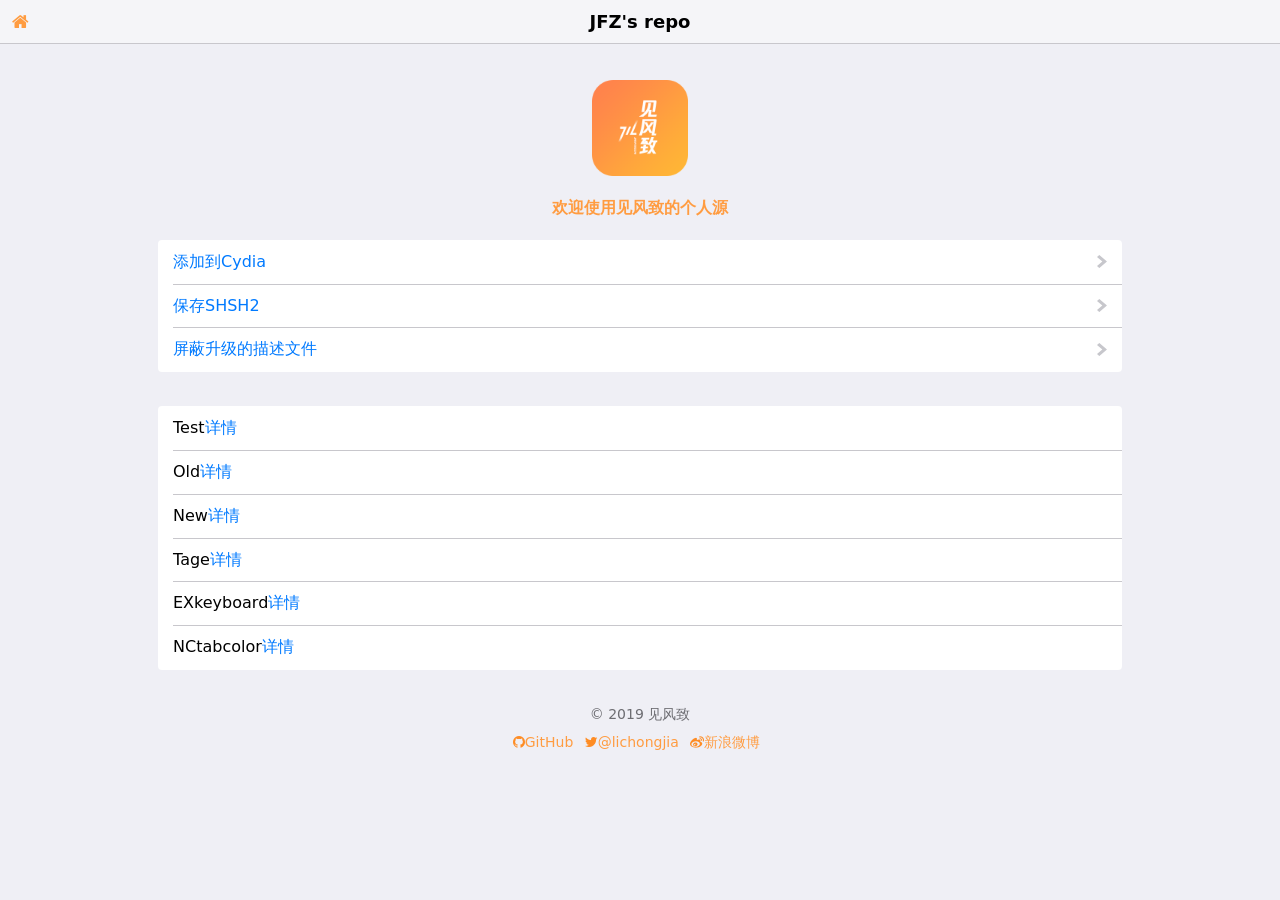
<file: index.html>
<!DOCTYPE html>
<html lang="zh-CN">

<head>
    <meta charset="utf-8">
    <title>见风致</title>
    <meta name="viewport" content="initial-scale=1, maximum-scale=1, user-scalable=0">
    <!-- 设置网页图标 -->
    <link rel="shortcut icon" href="img/favicon.png">
    <link rel="apple-touch-icon" href="img/favicon.png">
    <!-- 导入CSS样式 -->
    <link rel="stylesheet" href="font-awesome/css/font-awesome.css">
    <link rel="stylesheet" href="css/ios7.css">
    <link rel="stylesheet" href="css/my.css">
    <!-- 导入js脚本 -->
    <script type="text/javascript" src="js/ios7.js"></script>
</head>

<body>
    <header>
        <h1>JFZ's repo</h1>
        <a href="https://jfzcydia.github.io/"><i id="homelink" class="fa fa-home"></i></a>
    </header>
    <main id="content">
        <div id="welcome">
            <img src="img/favicon.png" alt="" id="logo">
            <h4>欢迎使用见风致的个人源</h4>
        </div>
        <section class="block">
            <ul>
                <li><a href="cydia://url/https://cydia.saurik.com/api/share#?source=https://jfzcydia.github.io/" role="button">添加到Cydia</a></li>
                <li><a href="#" target="_blank" role="button">保存SHSH2</a></li>
                <li><a href="#" target="_blank" role="button">屏蔽升级的描述文件</a></li>
            </ul>
        </section>
        <section class="block">
            <ul>
                <li>
                    <p>Test<a href="depiction/?p=test">详情</a></p>
                </li>                <li>
                    <p>Old<a href="depiction/?p=oldpackage">详情</a></p>
                </li>
                <li>
                    <p>New<a href="depiction/?p=newpackage">详情</a></p>
                </li>
                <li>
                    <p>Tage<a href="depiction/?p=tage">详情</a></p>
                </li>
                <li>
                    <p>EXkeyboard<a href="depiction/?p=exkeyboard">详情</a></p>
                </li>
                <li>
                    <p>NCtabcolor<a href="depiction/?p=nctabcolor">详情</a></p>
                </li>
        </section>
        <section id="contact" class="block">
            <p role="footer">&copy 2019 见风致</p>
            <p>
                <a href="https://github.com/lichongjia"><i class="fa fa-github"></i>GitHub</a>
                <a href="https://twitter.com/lichongjia"><i class="fa fa-twitter"></i>@lichongjia</a>
                <a href="https://weibo.com/lichongjia"><i class="fa fa-weibo"></i>新浪微博</a>
            </p>
        </section>
    </main>
</body>

</html>
</file>
<file: css/my.css>
#welcome,
#packageName,
#packageShortDesc,
#checkios,
#compatibilityCheck,
#copyright {
    text-align: center;
}

#logo {
    display: block;
    margin: 0 auto;
    width: 100%;
    max-width: 10%;
}

.alert span {
    vertical-align: middle;
}

.alert i {
    font-size: 1.5em;
    vertical-align: middle;
}

#support {
    color: #13CE66;
}

#least {
    color: #F76260;
}

#untest {
    color: #FFBE00;
}

#only {
    color: #10AEFF;
}

#packageError {
    text-align: center;
}

#packageError span {
    padding: 0.2em 0.5em;
    background: #F76260;
    color: #fff;
    border-radius: 2px;
}

.badge {
    padding: 0 0.2em;
    color: #fff;
    text-align: center;
    background-color: #777;
    border-radius: 2px;
}

#shotlist p {
    text-align: center;
}

.shot {
    display: block;
    margin: 0 auto;
    width: 100%;
    max-width: 414px;
}

#welcome {
    color: #ff9c41;
}

#homelink {
    display: block;
    position: fixed;
    top: 0px;
    left: 12px;
    text-align: left;
    font-size: 18px;
    line-height: 44px;
    color: #ff9c41;
}

#dependencyList span {
    display: inline-block;
    margin-right: 1em;
}

#contact p,
[role=footer] {
    display: block;
    margin: 0.5em 0;
    padding: 0;
}

#contact p {
    text-align: center;
    font-size: 14px;
}

#contact p a {
    margin-right: 0.5em;
    color: #ff9c41;
    /*color: #6d6d72;*/
}

#contact i {
    color: #fe8c24;
}
</file>
<file: css/ios7.css>
/*! normalize.css v7.0.0 | MIT License | github.com/necolas/normalize.css */
button,
hr,
input {
    overflow: visible
}

audio,
canvas,
progress,
video {
    display: inline-block
}

progress,
sub,
sup {
    vertical-align: baseline
}

button,
hr,
iframe {
    border: 0
}

abbr[title],
h2 a:active,
h2 a:focus,
h2 a:hover {
    text-decoration: underline
}

button,
legend,
ul {
    padding: 0
}

body>header:after,
ul li:after,
ul:after,
ul:before {
    content: ""
}

html {
    line-height: 1.15;
    -ms-text-size-adjust: 100%;
    -webkit-text-size-adjust: 100%
}

article,
aside,
details,
footer,
header,
menu,
nav,
section {
    display: block
}

h1 {
    font-size: 2em;
    margin: .67em 0
}

figcaption,
figure,
main {
    display: block
}

figure {
    margin: 1em 40px
}

hr {
    box-sizing: content-box
}

code,
kbd,
pre,
samp {
    font-family: monospace, monospace;
    font-size: 1em
}

a {
    background-color: transparent;
    -webkit-text-decoration-skip: objects
}

abbr[title] {
    border-bottom: none;
    text-decoration: underline dotted
}

dfn {
    font-style: italic
}

mark {
    background-color: #ff0;
    color: #000
}

small {
    font-size: 80%
}

sub,
sup {
    font-size: 75%;
    line-height: 0;
    position: relative
}

sub {
    bottom: -.25em
}

sup {
    top: -.5em
}

audio:not([controls]) {
    display: none;
    height: 0
}

img {
    border-style: none
}

svg:not(:root) {
    overflow: hidden
}

button,
input,
optgroup,
select,
textarea {
    font-family: sans-serif;
    font-size: 100%;
    line-height: 1.15;
    margin: 0
}

button,
input {}

button,
select {
    text-transform: none
}

[type=reset],
[type=submit],
button,
html [type=button] {
    -webkit-appearance: button
}

[type=button]::-moz-focus-inner,
[type=reset]::-moz-focus-inner,
[type=submit]::-moz-focus-inner,
button::-moz-focus-inner {
    border-style: none;
    padding: 0
}

[type=button]:-moz-focusring,
[type=reset]:-moz-focusring,
[type=submit]:-moz-focusring,
button:-moz-focusring {
    outline: ButtonText dotted 1px
}

fieldset {
    padding: .35em .75em .625em
}

legend {
    box-sizing: border-box;
    color: inherit;
    display: table;
    max-width: 100%;
    white-space: normal
}

progress {}

textarea {
    overflow: auto
}

[type=checkbox],
[type=radio] {
    box-sizing: border-box;
    padding: 0
}

[type=number]::-webkit-inner-spin-button,
[type=number]::-webkit-outer-spin-button {
    height: auto
}

[type=search] {
    -webkit-appearance: textfield;
    outline-offset: -2px
}

[type=search]::-webkit-search-cancel-button,
[type=search]::-webkit-search-decoration {
    -webkit-appearance: none
}

::-webkit-file-upload-button {
    -webkit-appearance: button;
    font: inherit
}

summary {
    display: list-item
}

[hidden],
template {
    display: none
}

/*!
 Basic iOS 7 CSS
 https://github.com/hbang/iOS-7-CSS

 HASHBANG Productions <https://hbang.ws/>
 Apache License 2.0 <https://www.apache.org/licenses/LICENSE-2.0.html>
 UI design copyright Apple Inc.
*/
.font-body,
body {
    font: 400 16px/1.3em system-ui, BlinkMacSystemFont, -apple-system-font, "Helvetica Neue", sans-serif;
    font: -apple-system-body;
}

.font-subtitle,
[role=footer],
body>p,
h2 {
    font-size: 14px;
    font-weight: 400
}

.font-bold,
b,
strong {
    font-weight: 600
}

.font-heading,
body>header h1 {
    font: -apple-system-headline
}

a,
button {
    color: #007aff;
    text-decoration: none;
}

button {
    background: 0 0;
    margin: 0;
    -webkit-appearance: none;
    -moz-appearance: none;
    appearance: none
}

.subpixel-line,
body>header:after,
hr,
ul li:after,
ul:after,
ul:before {
    display: block;
    width: 100%;
    height: 1px;
    background: #c8c7cc
}

.has-subpixel .subpixel-line,
.has-subpixel body>header:after,
.has-subpixel hr,
.has-subpixel ul li:after,
.has-subpixel ul:after,
.has-subpixel ul:before,
ul .has-subpixel li:after {
    height: .5px
}

.has-subpixel-3x .subpixel-line,
.has-subpixel-3x body>header:after,
.has-subpixel-3x hr,
.has-subpixel-3x ul li:after,
.has-subpixel-3x ul:after,
.has-subpixel-3x ul:before,
ul .has-subpixel-3x li:after {
    height: .33px
}

html {
    background: #efeff5
}

html .depiction {
    background: 0 0
}

body {
    margin: 80px 0 35px;
}

.cydia body {
    margin-top: 35px
}

.depiction body {
    margin-top: 0;
    margin-bottom: 0
}

@media (min-width:708px) {
    #content {
        width: 708px;
        margin: 0 auto
    }
}

@media (min-width:964px) {
    #content {
        width: 964px
    }
}

[role=footer],
body>p,
h2 {
    margin: 15px;
    color: #6d6d72
}

@media (min-width:708px) {

    [role=footer],
    body>p,
    h2 {
        margin-left: 0;
        margin-right: 0
    }

    ul {
        border-radius: 4px
    }
}

h2 {
    text-transform: uppercase;
    margin-bottom: 5px
}

h2 a {
    color: inherit
}

body>header {
    position: fixed;
    top: 0;
    left: 0;
    width: 100%;
    height: 44px;
    z-index: 10;
    background: rgba(246, 246, 248, .85);
    -webkit-backdrop-filter: blur(20px);
    backdrop-filter: blur(20px)
}

body>header:after {
    position: absolute;
    left: 0;
    bottom: 0
}

ul,
ul li {
    position: relative
}

.cydia body>header {
    display: none
}

.cydia body>header+p {
    margin-top: -20px
}

body>header h1 {
    margin: 0;
    text-align: center;
    font-size: 18px;
    line-height: 44px
}

ul {
    margin: 5px 0 35px;
    list-style: none;
    background: #fff;
}

ul:after,
ul:before {
    position: absolute;
    left: 0
}

ul:before {
    top: 0
}

ul:after {
    bottom: 0
}

ul li {
    margin-left: 15px;
    margin-bottom: -1px;
    padding: 12px 15px 12px 0
}

ul li:after {
    position: absolute;
    top: 0;
    left: 0
}

ul li:first-child:after {
    background: 0 0
}

@media (min-width:708px) {

    ul:after,
    ul:before {
        display: none
    }

    ul li:first-child,
    ul li:first-child [role=button],
    ul li:first-child [role=link],
    ul li:first-child p {
        border-top-left-radius: 4px;
        border-top-right-radius: 4px
    }

    ul li:last-child,
    ul li:last-child [role=button],
    ul li:last-child [role=link],
    ul li:last-child p {
        border-bottom-left-radius: 4px;
        border-bottom-right-radius: 4px
    }
}

ul li [role=button],
ul li [role=link],
ul li p {
    padding: 12px 15px;
    margin: -12px -15px
}

ul li.has-icon {
    margin-left: 59px
}

ul li.has-icon [role=button],
ul li.has-icon [role=link],
ul li.has-icon p {
    margin-left: -59px;
    padding-left: 59px
}

ul li .icon {
    position: absolute;
    top: 7px;
    left: 15px;
    width: 29px;
    height: 29px
}

ul li [role=button],
ul li [role=link] {
    display: block;
    color: #007aff;
    padding-right: 30px;
    -webkit-tap-highlight-color: transparent;
    position: relative;
    z-index: 2
}

ul li [role=button]:active,
ul li [role=button]:focus,
ul li [role=link]:active,
ul li [role=link]:focus {
    background-color: #d9d9d9
}

ul li [role=button]:after,
ul li [role=link]:after {
    content: "";
    display: block;
    background: url([data-uri]);
    position: absolute;
    top: 50%;
    right: 15px;
    width: 10px;
    height: 13px;
    margin-top: -7px;
    background-size: 100% 100%;
}

ul li>button {
    font: inherit;
    width: 100%;
    text-align: left
}

ul li .pull-in {
    vertical-align: top
}

@media (max-width:321px) {
    ul li .pull-in {
        margin: -11px -15px
    }
}

ul+[role=footer],
ul+p {
    margin-top: -25px
}

/*# sourceMappingURL=ios7.min.css.map */
</file>
